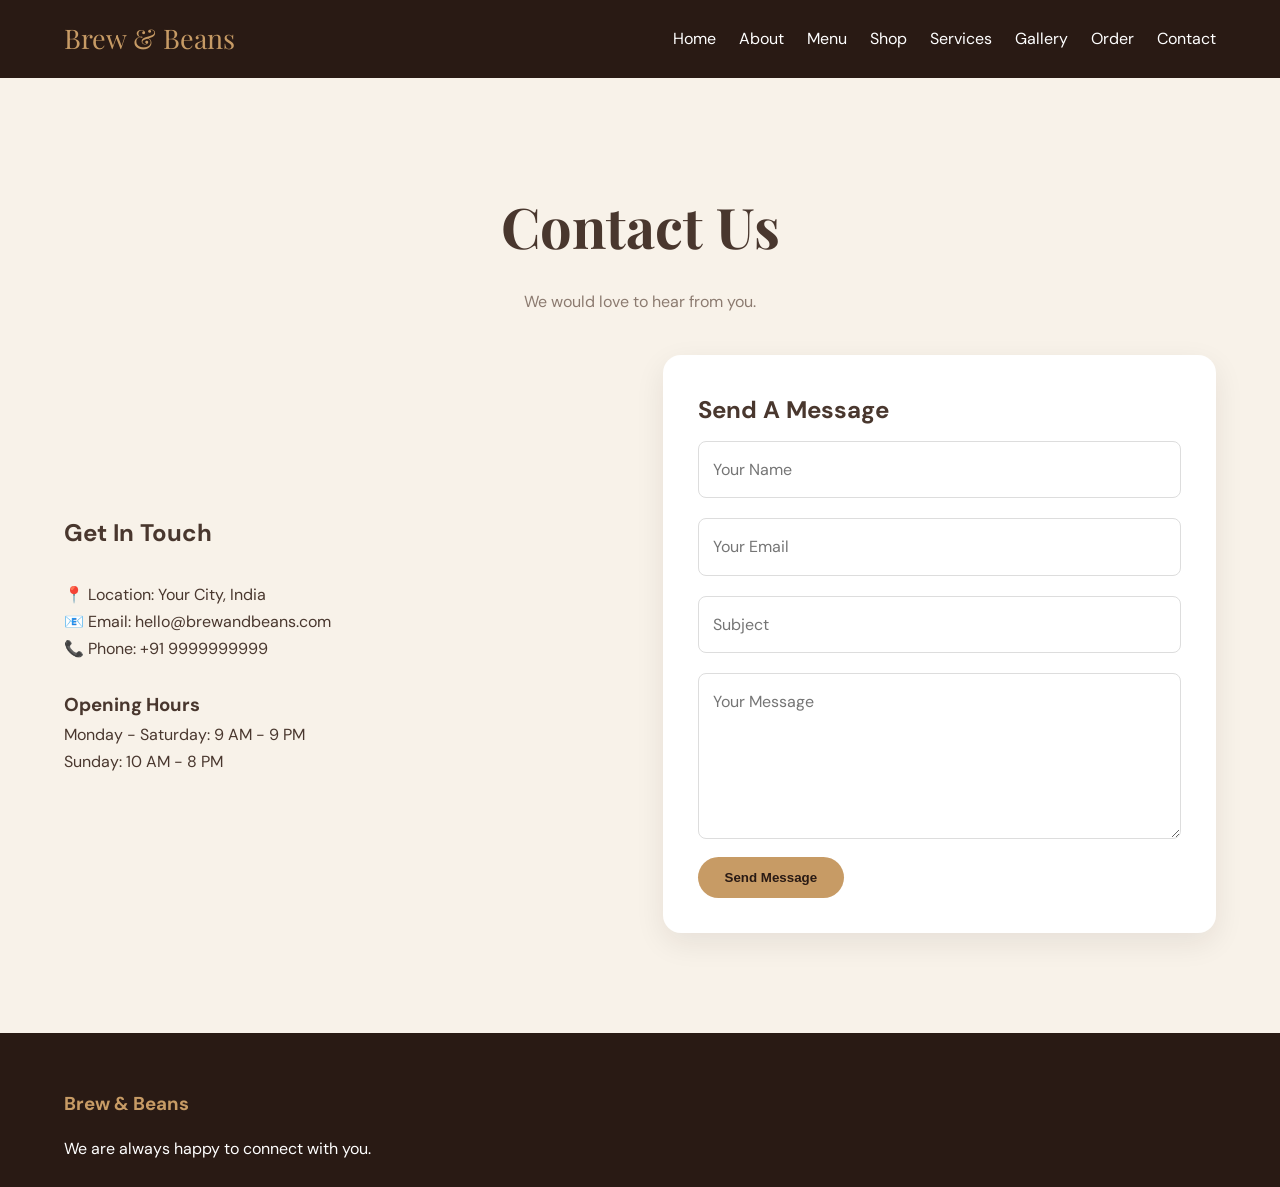
<file: contact.html>
<!DOCTYPE html>
<html lang="en">
<head>
<meta charset="UTF-8">
<meta name="viewport" content="width=device-width, initial-scale=1.0">
<title>Contact | Brew & Beans</title>
<link rel="stylesheet" href="./style.css">
</head>
<body>

<header class="header">
<div class="container navbar">
<a href="index.html" class="logo">Brew & Beans</a>
<input type="checkbox" id="menu" class="menu-toggle">
<label for="menu" class="menu-icon">☰</label>
<ul class="nav-links">
<li><a href="index.html">Home</a></li>
<li><a href="about.html">About</a></li>
<li><a href="menu.html">Menu</a></li>
<li><a href="shop.html">Shop</a></li>
<li><a href="services.html">Services</a></li>
<li><a href="gallery.html">Gallery</a></li>
<li><a href="order.html">Order</a></li>
<li><a href="contact.html">Contact</a></li>
</ul>
</div>
</header>

<section class="section">
<div class="container">

<h1 class="section-title">Contact Us</h1>
<p class="section-desc">We would love to hear from you.</p>

<div class="about-grid">

<div>
<h2>Get In Touch</h2>
<br>
<p>📍 Location: Your City, India</p>
<p>📧 Email: hello@brewandbeans.com</p>
<p>📞 Phone: +91 9999999999</p>
<br>
<h3>Opening Hours</h3>
<p>Monday - Saturday: 9 AM - 9 PM</p>
<p>Sunday: 10 AM - 8 PM</p>
</div>

<form class="form-box" action="#" method="post">
<h2>Send A Message</h2>

<input type="text" placeholder="Your Name" required>

<input type="email" placeholder="Your Email" required>

<input type="text" placeholder="Subject" required>

<textarea rows="5" placeholder="Your Message" required></textarea>

<button class="btn" type="submit">Send Message</button>
</form>

</div>
</div>
</section>

<footer class="footer">
<div class="container">
<h3>Brew & Beans</h3>
<p>We are always happy to connect with you.</p>
</div>
</footer>

</body>
</html>
</file>
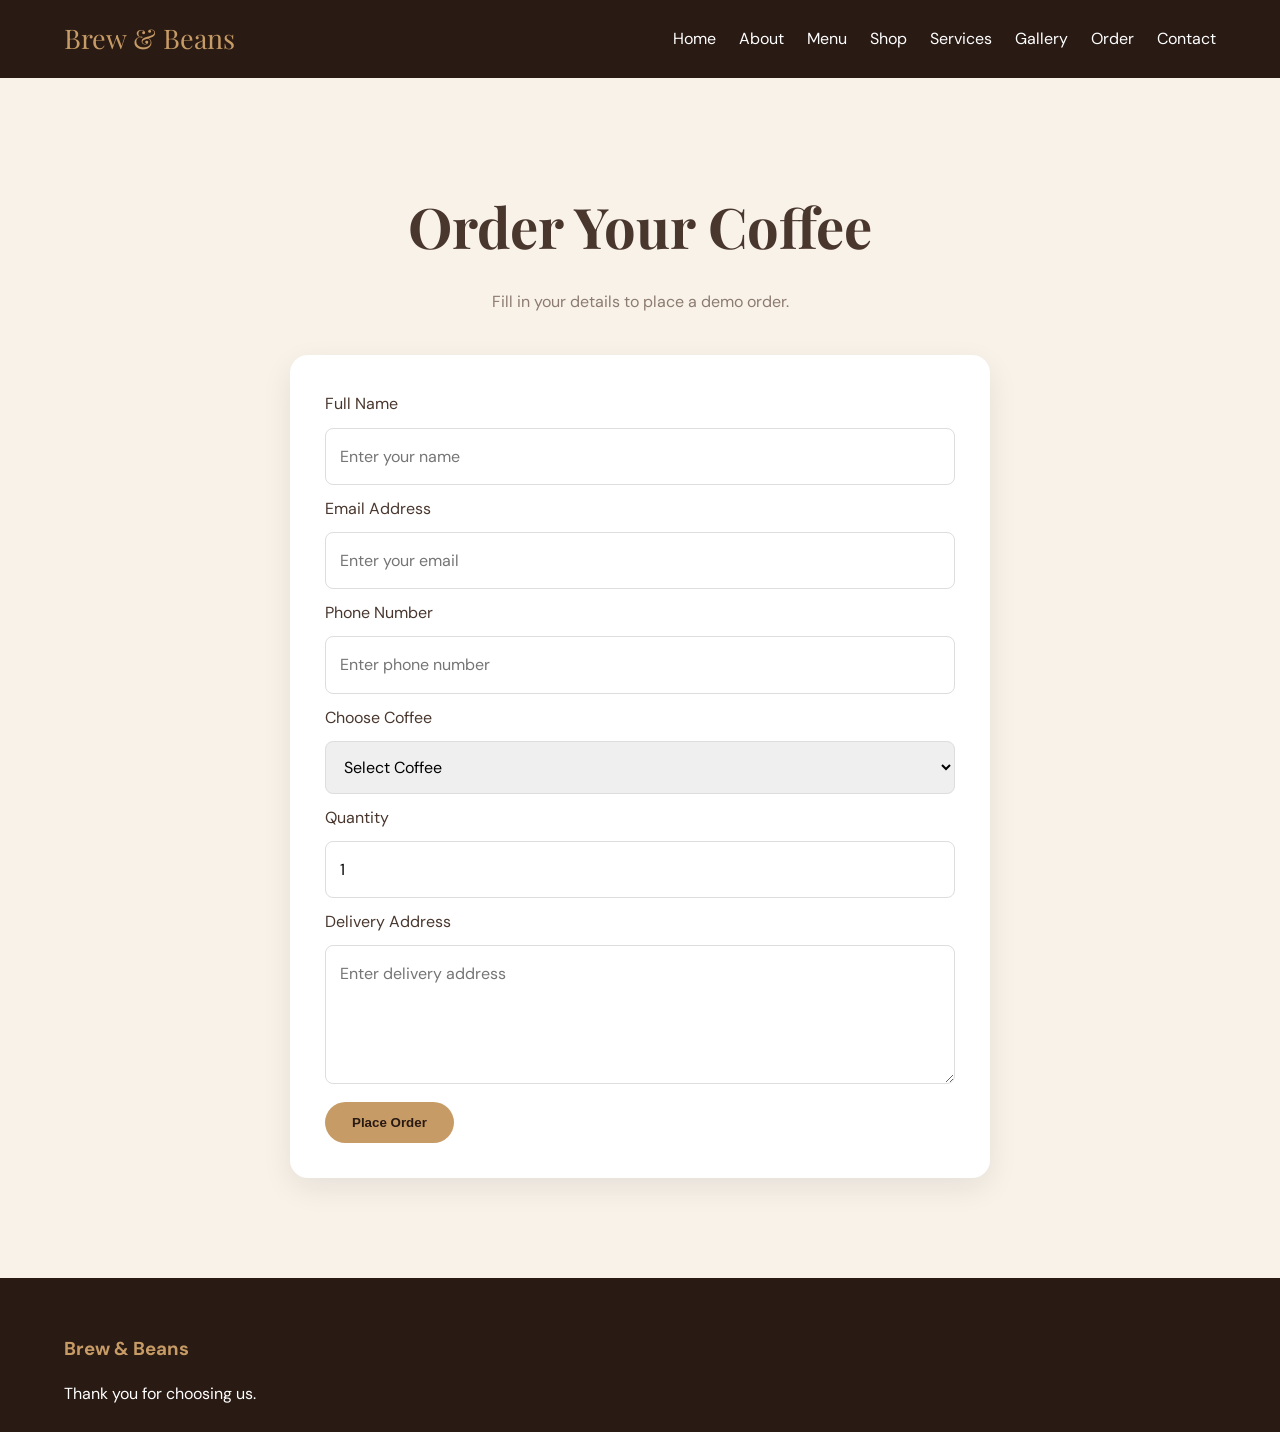
<file: order.html>
<!DOCTYPE html>
<html lang="en">
<head>
<meta charset="UTF-8">
<meta name="viewport" content="width=device-width, initial-scale=1.0">
<title>Order Coffee | Brew & Beans</title>
<link rel="stylesheet" href="./style.css">
</head>
<body>

<header class="header">
<div class="container navbar">
<a href="index.html" class="logo">Brew & Beans</a>
<input type="checkbox" id="menu" class="menu-toggle">
<label for="menu" class="menu-icon">☰</label>
<ul class="nav-links">
<li><a href="index.html">Home</a></li>
<li><a href="about.html">About</a></li>
<li><a href="menu.html">Menu</a></li>
<li><a href="shop.html">Shop</a></li>
<li><a href="services.html">Services</a></li>
<li><a href="gallery.html">Gallery</a></li>
<li><a href="order.html">Order</a></li>
<li><a href="contact.html">Contact</a></li>
</ul>
</div>
</header>

<section class="section">
<div class="container">
<h1 class="section-title">Order Your Coffee</h1>
<p class="section-desc">Fill in your details to place a demo order.</p>

<form class="form-box" action="#" method="post">

<label for="name">Full Name</label>
<input type="text" id="name" placeholder="Enter your name" required>

<label for="email">Email Address</label>
<input type="email" id="email" placeholder="Enter your email" required>

<label for="phone">Phone Number</label>
<input type="tel" id="phone" placeholder="Enter phone number" required>

<label for="coffee">Choose Coffee</label>
<select id="coffee" required>
<option value="">Select Coffee</option>
<option>Espresso</option>
<option>Cappuccino</option>
<option>Latte</option>
<option>Cold Coffee</option>
<option>Mocha</option>
</select>

<label for="quantity">Quantity</label>
<input type="number" id="quantity" min="1" value="1" required>

<label for="address">Delivery Address</label>
<textarea id="address" rows="4" placeholder="Enter delivery address" required></textarea>

<button type="submit" class="btn">Place Order</button>

</form>
</div>
</section>

<footer class="footer">
<div class="container">
<h3>Brew & Beans</h3>
<p>Thank you for choosing us.</p>
</div>
</footer>

</body>
</html>
</file>
<file: style.css>
@import url('https://fonts.googleapis.com/css2?family=DM+Sans:wght@400;500;600;700&family=Playfair+Display:wght@500;600;700&display=swap');

:root {
  --dark: #291a14;
  --brown: #75462e;
  --cream: #f8f2e9;
  --white: #fff;
  --gold: #c79b65;
  --text: #49372e;
  --muted: #8c7b70;
  --radius: 18px;
  --shadow: 0 10px 30px #291a1415;
}

* {
  margin: 0;
  padding: 0;
  box-sizing: border-box;
}

html {
  scroll-behavior: smooth;
}

body {
  font-family: 'DM Sans', sans-serif;
  color: var(--text);
  background: var(--cream);
  line-height: 1.7;
}

img {
  max-width: 100%;
  display: block;
}

a {
  text-decoration: none;
  color: inherit;
}

.container {
  width: min(1180px, 90%);
  margin: auto;
}

.section {
  padding: clamp(55px, 8vw, 100px) 0;
}

.section-title {
  font-family: 'Playfair Display', serif;
  font-size: clamp(2rem, 5vw, 3.5rem);
  text-align: center;
  margin-bottom: 15px;
}

.section-desc {
  text-align: center;
  max-width: 650px;
  margin: 0 auto 40px;
  color: var(--muted);
}

/* HEADER */

.header {
  background: var(--dark);
  color: white;
  position: sticky;
  top: 0;
  z-index: 100;
}

.navbar {
  min-height: 78px;
  display: flex;
  align-items: center;
  justify-content: space-between;
  gap: 25px;
}

.logo {
  font-family: 'Playfair Display', serif;
  font-size: 27px;
  color: var(--gold);
}

.nav-links {
  display: flex;
  gap: 23px;
  align-items: center;
  list-style: none;
}

.nav-links a:hover {
  color: var(--gold);
}

/* CSS MOBILE MENU */

.menu-toggle {
  display: none;
}

.menu-icon {
  display: none;
  font-size: 28px;
  cursor: pointer;
}

.hero {
  min-height: 650px;
  background:
  linear-gradient(90deg, #160d09df, #160d0940),
  url('https://images.unsplash.com/photo-1445116572660-236099ec97a0?w=1600')
  center/cover no-repeat;
  display: flex;
  align-items: center;
  color: white;
}

.hero-content {
  max-width: 650px;
}

.hero h1 {
  font-family: 'Playfair Display', serif;
  font-size: clamp(2.7rem, 7vw, 5.5rem);
  line-height: 1.12;
}

.hero p {
  margin: 25px 0;
  font-size: 17px;
}

.btn {
  display: inline-block;
  background: var(--gold);
  color: var(--dark);
  padding: 13px 27px;
  border-radius: 50px;
  font-weight: 700;
  transition: .3s;
}

.btn:hover {
  transform: translateY(-4px);
  background: white;
}

/* GRID AND CARDS */

.grid {
  display: grid;
  grid-template-columns: repeat(3, 1fr);
  gap: 28px;
}

.card {
  background: white;
  border-radius: var(--radius);
  overflow: hidden;
  box-shadow: var(--shadow);
  transition: .3s;
}

.card:hover {
  transform: translateY(-8px);
}

.card img {
  width: 100%;
  height: 250px;
  object-fit: cover;
}

.card-content {
  padding: 22px;
}

.card h3 {
  font-family: 'Playfair Display', serif;
  font-size: 23px;
}

.price {
  color: var(--brown);
  font-weight: 700;
  margin-top: 8px;
}

/* ABOUT */

.about-grid {
  display: grid;
  grid-template-columns: 1fr 1fr;
  gap: 45px;
  align-items: center;
}

.about-grid img {
  width: 100%;
  height: 450px;
  object-fit: cover;
  border-radius: var(--radius);
}

/* FORMS */

.form-box {
  background: white;
  max-width: 700px;
  padding: 35px;
  margin: auto;
  border-radius: var(--radius);
  box-shadow: var(--shadow);
}

.form-box input,
.form-box textarea,
.form-box select {
  width: 100%;
  padding: 14px;
  margin: 10px 0;
  border: 1px solid #ddd;
  border-radius: 8px;
  font: inherit;
}

.form-box button {
  border: 0;
  cursor: pointer;
}

/* GALLERY */

.gallery-grid {
  display: grid;
  grid-template-columns: repeat(3, 1fr);
  gap: 15px;
}

.gallery-grid img {
  height: 260px;
  width: 100%;
  object-fit: cover;
  border-radius: 14px;
}

/* FOOTER */

.footer {
  background: var(--dark);
  color: white;
  padding: 55px 0 25px;
}

.footer-grid {
  display: grid;
  grid-template-columns: repeat(3, 1fr);
  gap: 30px;
}

.footer h3 {
  color: var(--gold);
  margin-bottom: 15px;
}

/* TABLET */

@media (max-width: 900px) {
  .grid {
    grid-template-columns: repeat(2, 1fr);
  }

  .about-grid {
    grid-template-columns: 1fr;
  }

  .hero {
    min-height: 550px;
  }
}
/* MOBILE */

@media (max-width: 650px) {
  .navbar {
    flex-wrap: wrap;
    padding: 15px 0;
  }

  .menu-icon {
    display: block;
  }

  .nav-links {
    display: none;
    width: 100%;
    flex-direction: column;
    align-items: flex-start;
    padding: 15px 0;
  }

  .menu-toggle:checked ~ .nav-links {
    display: flex;
  }

  .grid,
  .gallery-grid,
  .footer-grid {
    grid-template-columns: 1fr;
  }

  .hero {
    min-height: 480px;
    text-align: center;
    justify-content: center;
  }

  .hero-content {
    padding: 35px 0;
  }

  .card img {
    height: 230px;
  }

  .about-grid img {
    height: 300px;
  }

  .form-box {
    padding: 20px;
  }
}
</file>
